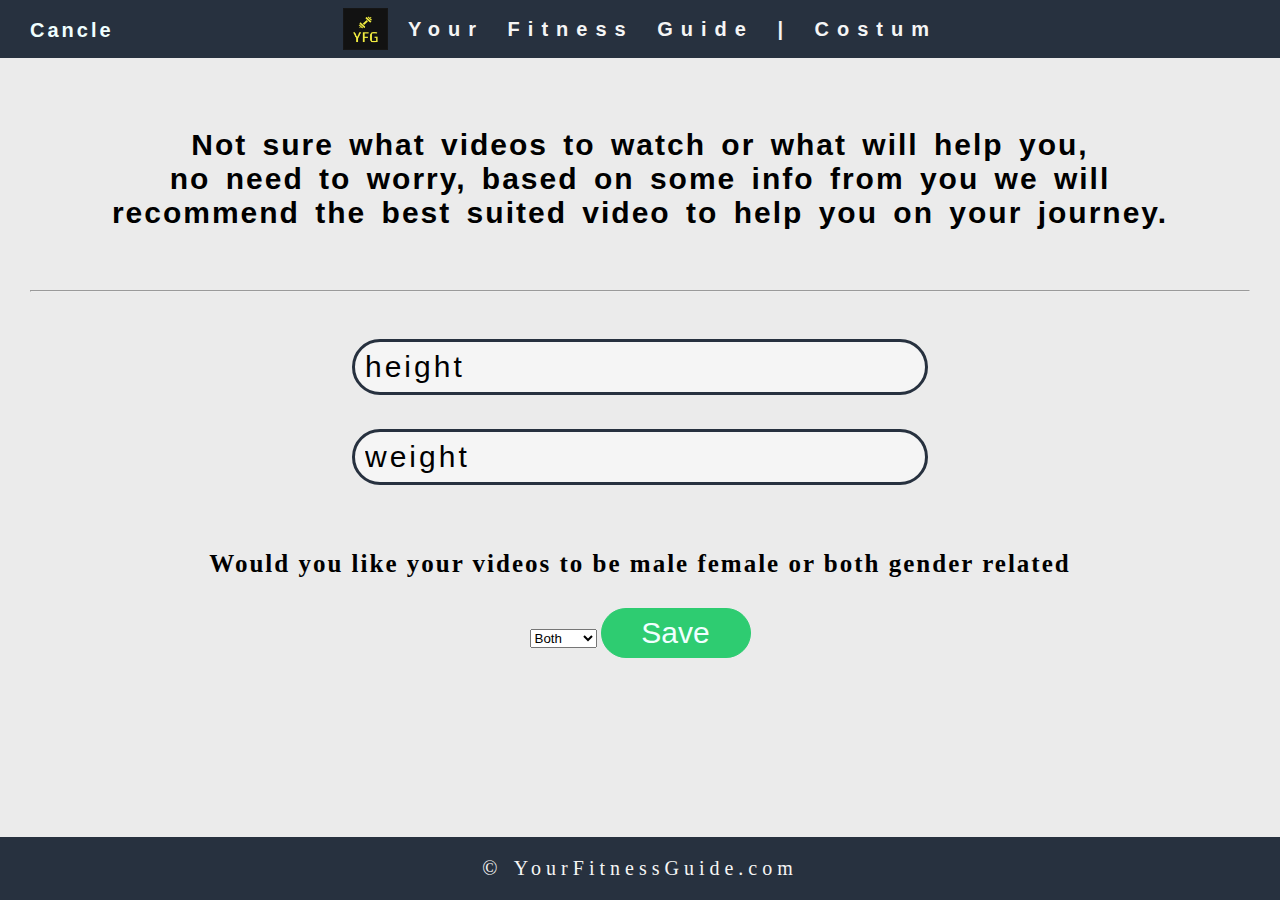
<file: costum.html>
<!DOCTYPE html>
<html lang="en">
<head>
    <meta charset="UTF-8">
    <meta name="viewport" content="width=device-width, initial-scale=1.0">
    <title>Your Fitnes Guide | Costum</title>
    <link rel="icon" type="image/ico" href="photos/Capture.PNG">
    <link rel="stylesheet" href="costum.css">
</head>
<body>
    
    <header class="topNav">
            <a href="HomeYFG.php">Cancle</a>
            <div class="title">
                <img src="photos/Capture.PNG" alt="YourFitnesGuide" class="image">
                  <h1> Your Fitness Guide | Costum</h1>
           </div>
    </header>

    <main>
        <div>
            <p>
                Not sure what videos to watch or what will help you,<br> 
                no need to worry, based on some info from you we will <br>
                recommend the best suited video to help you on your journey.
            </p>
        </div>
        <hr>
        <div class="inputs">
            <form action ="addCustom.php" method="POST">
                <input type="number" name="height" id="heights" placeholder="height">
                    <br>
                <input type="number" name="weight" id="weight" placeholder="weight">
                    <br>
               <!-- <div class = "flex-radio">
                    <div>
                        <label for="male">Male</label>
                            <input type="radio" id="male" name="gender" value="male">
                    </div>
                    <br> 
                    <div>
                        <label for="female">Female</label>
                            <input type="radio" id="female" name="gender" value="female">
                    </div>
                    <br>
                    <div>
                        <label for="other">Both</label>
                            <input type="radio" id="other" name="gender" value="other">
                    </div>-->
                </div>
                    <br>

                        <label for="information">Would you like your videos to be male female or both gender related</label>
                        <select name="gender">
                            <option value="B">Both</option>
                            <option value="M">Male</option>
                            <option value="F">Female</option>
                        </select>

                <button>Save</button>

            </form>
        </div>
    </main>

    <footer>
        <div class="footer">
            <div class="copy">
                <p> &copy; YourFitnessGuide.com </p>
             </div>
        </div>
      </footer>

</body>

</html>
</file>
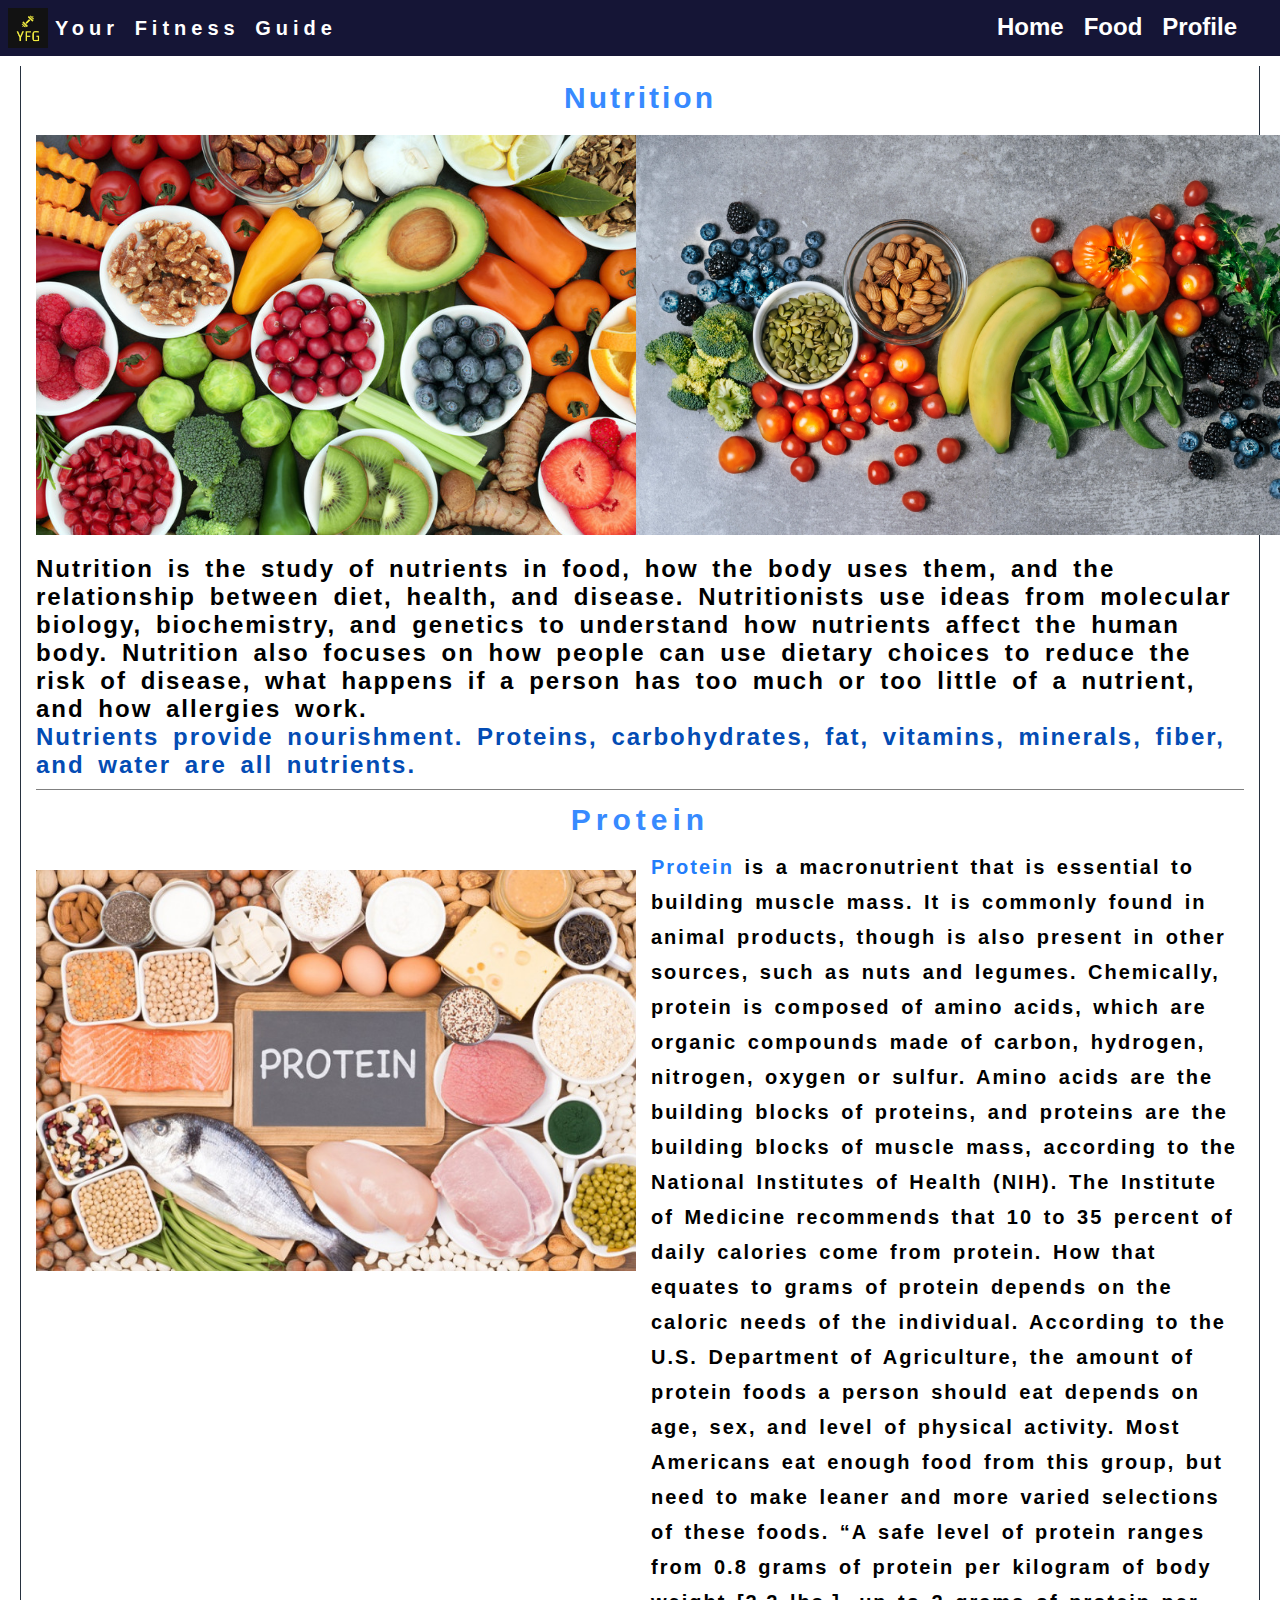
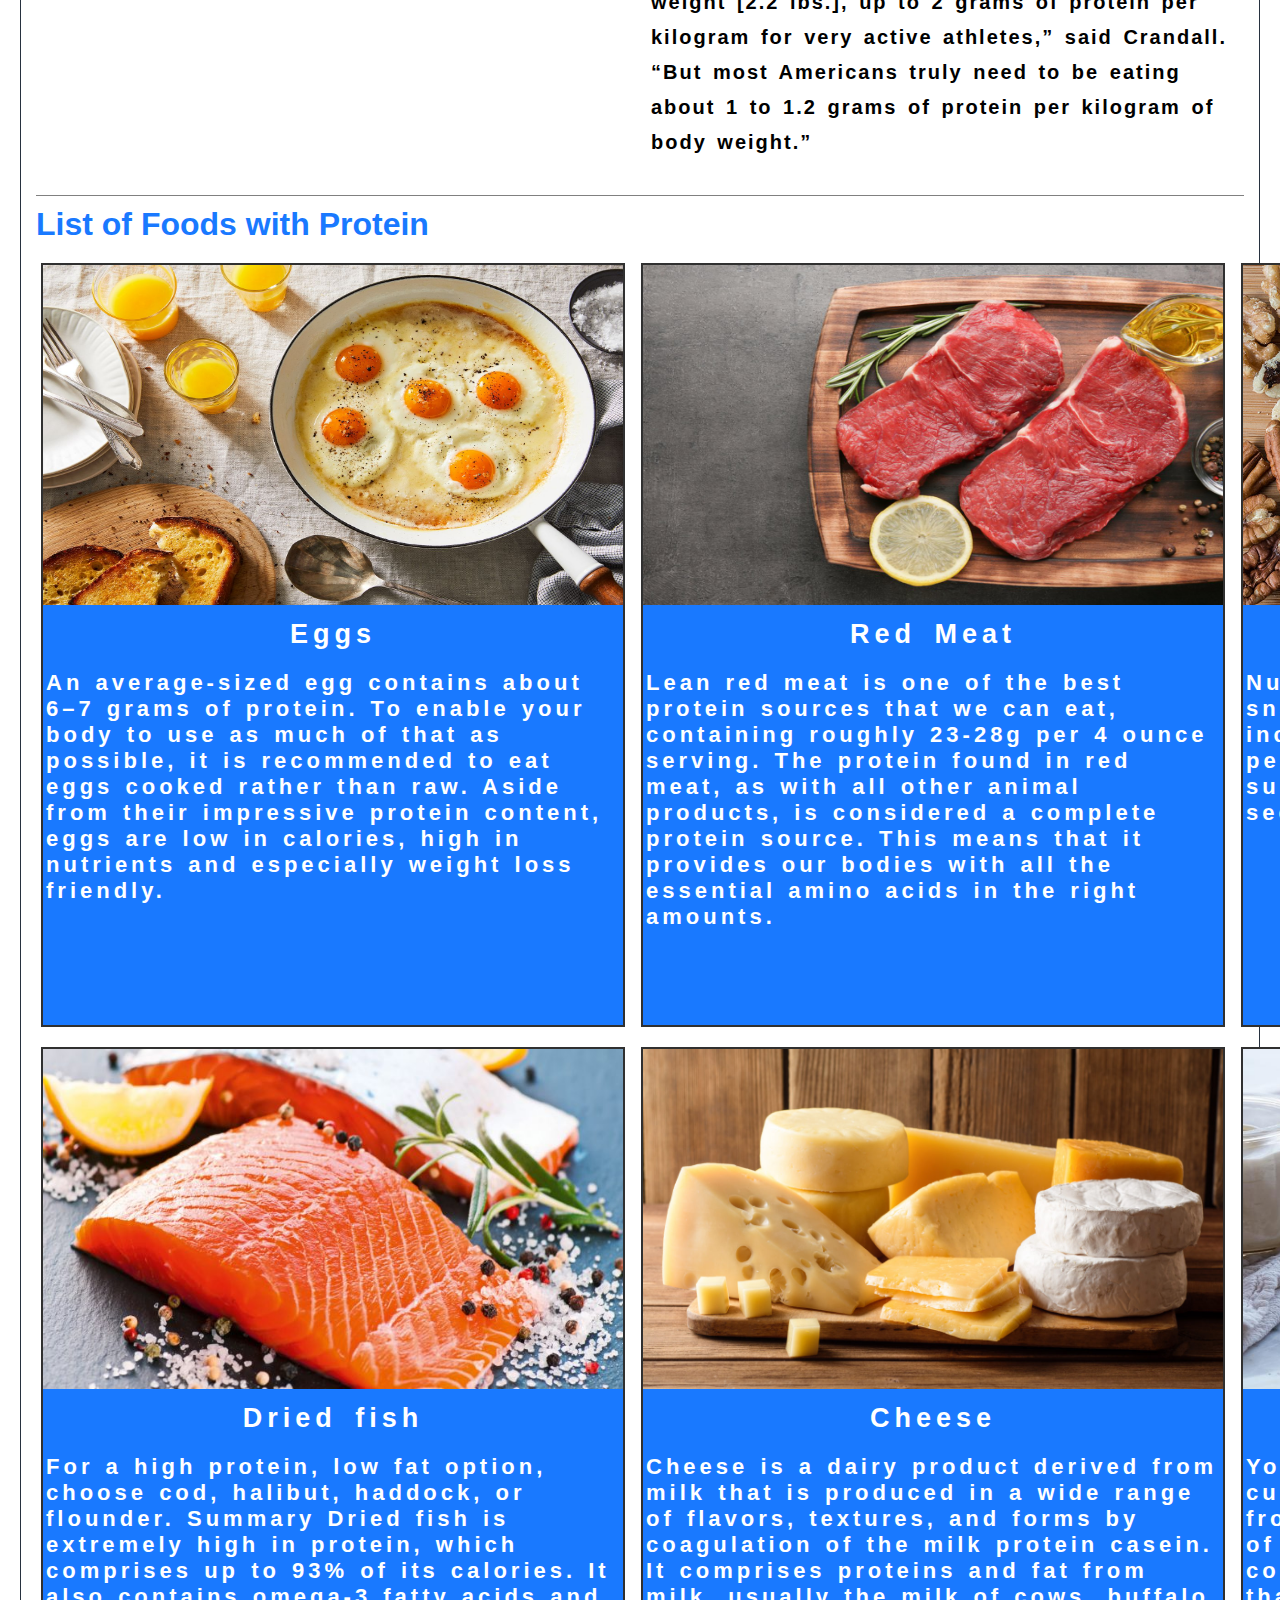
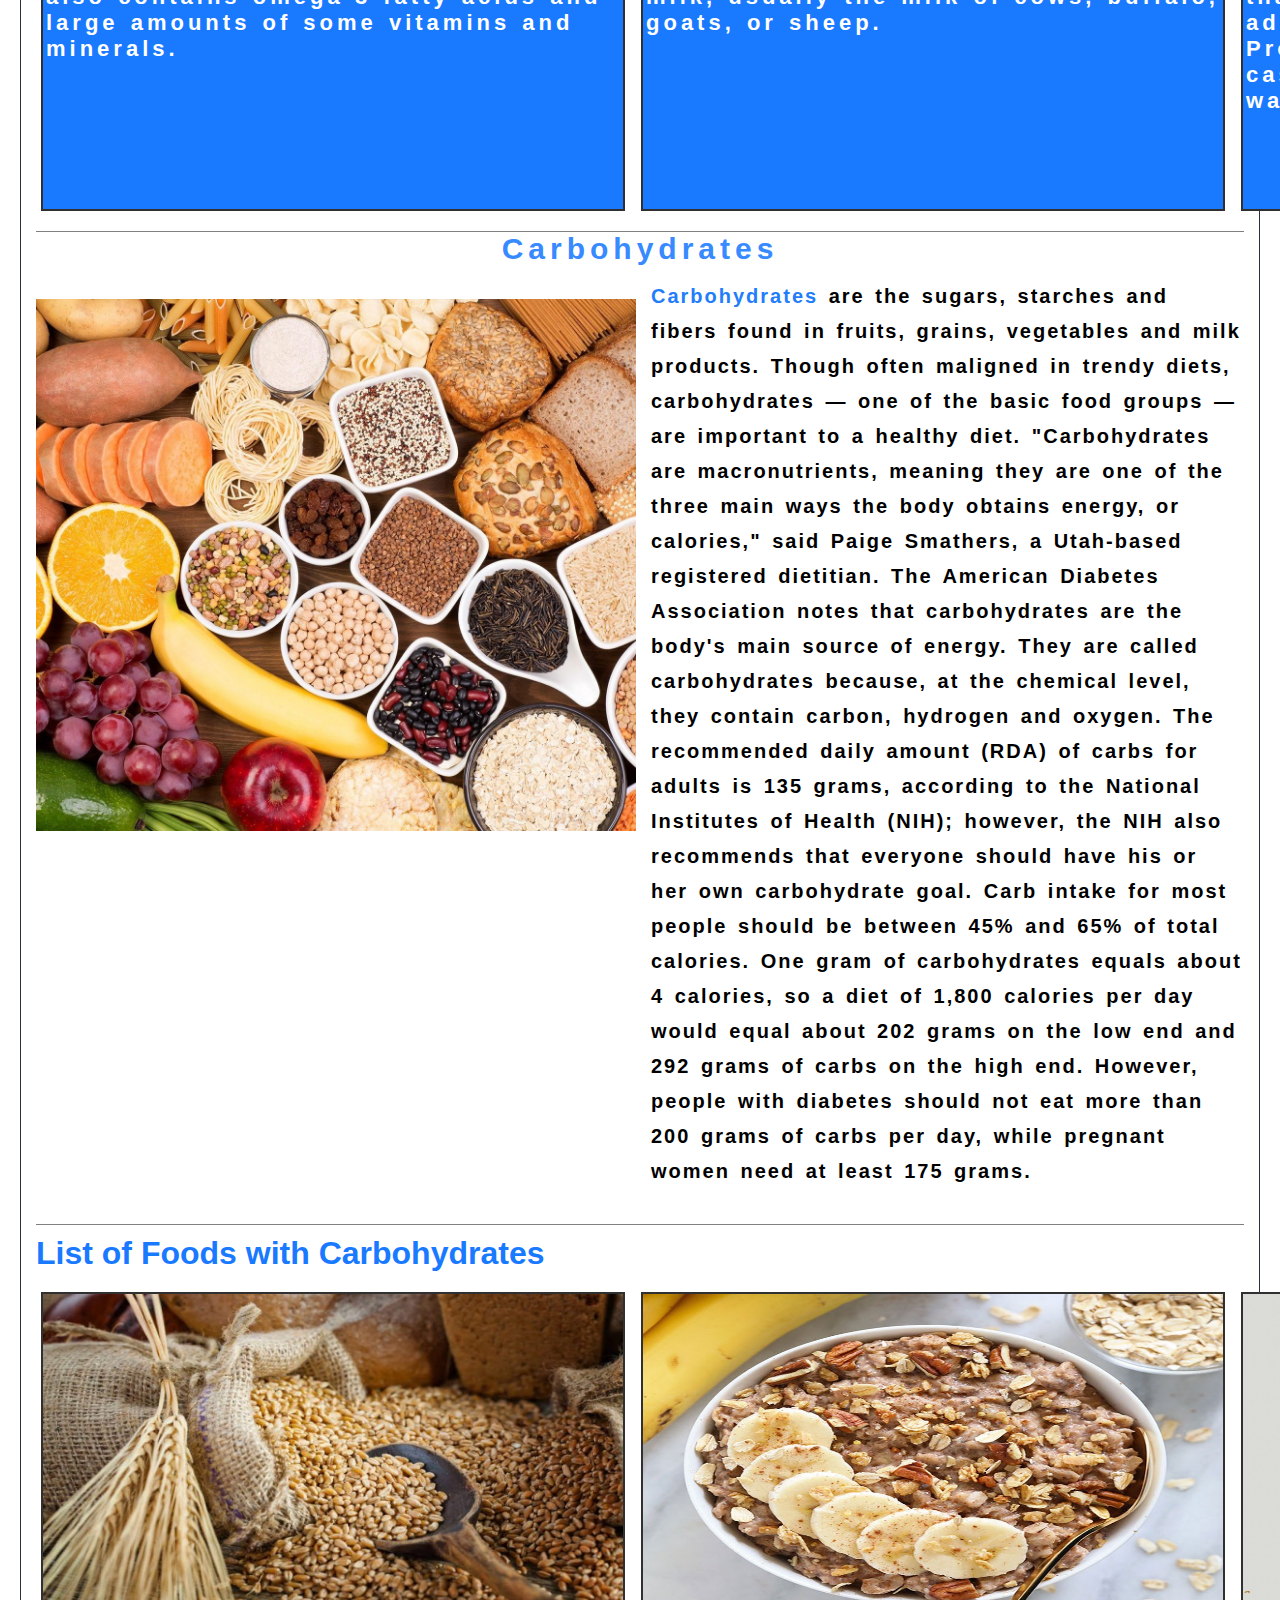
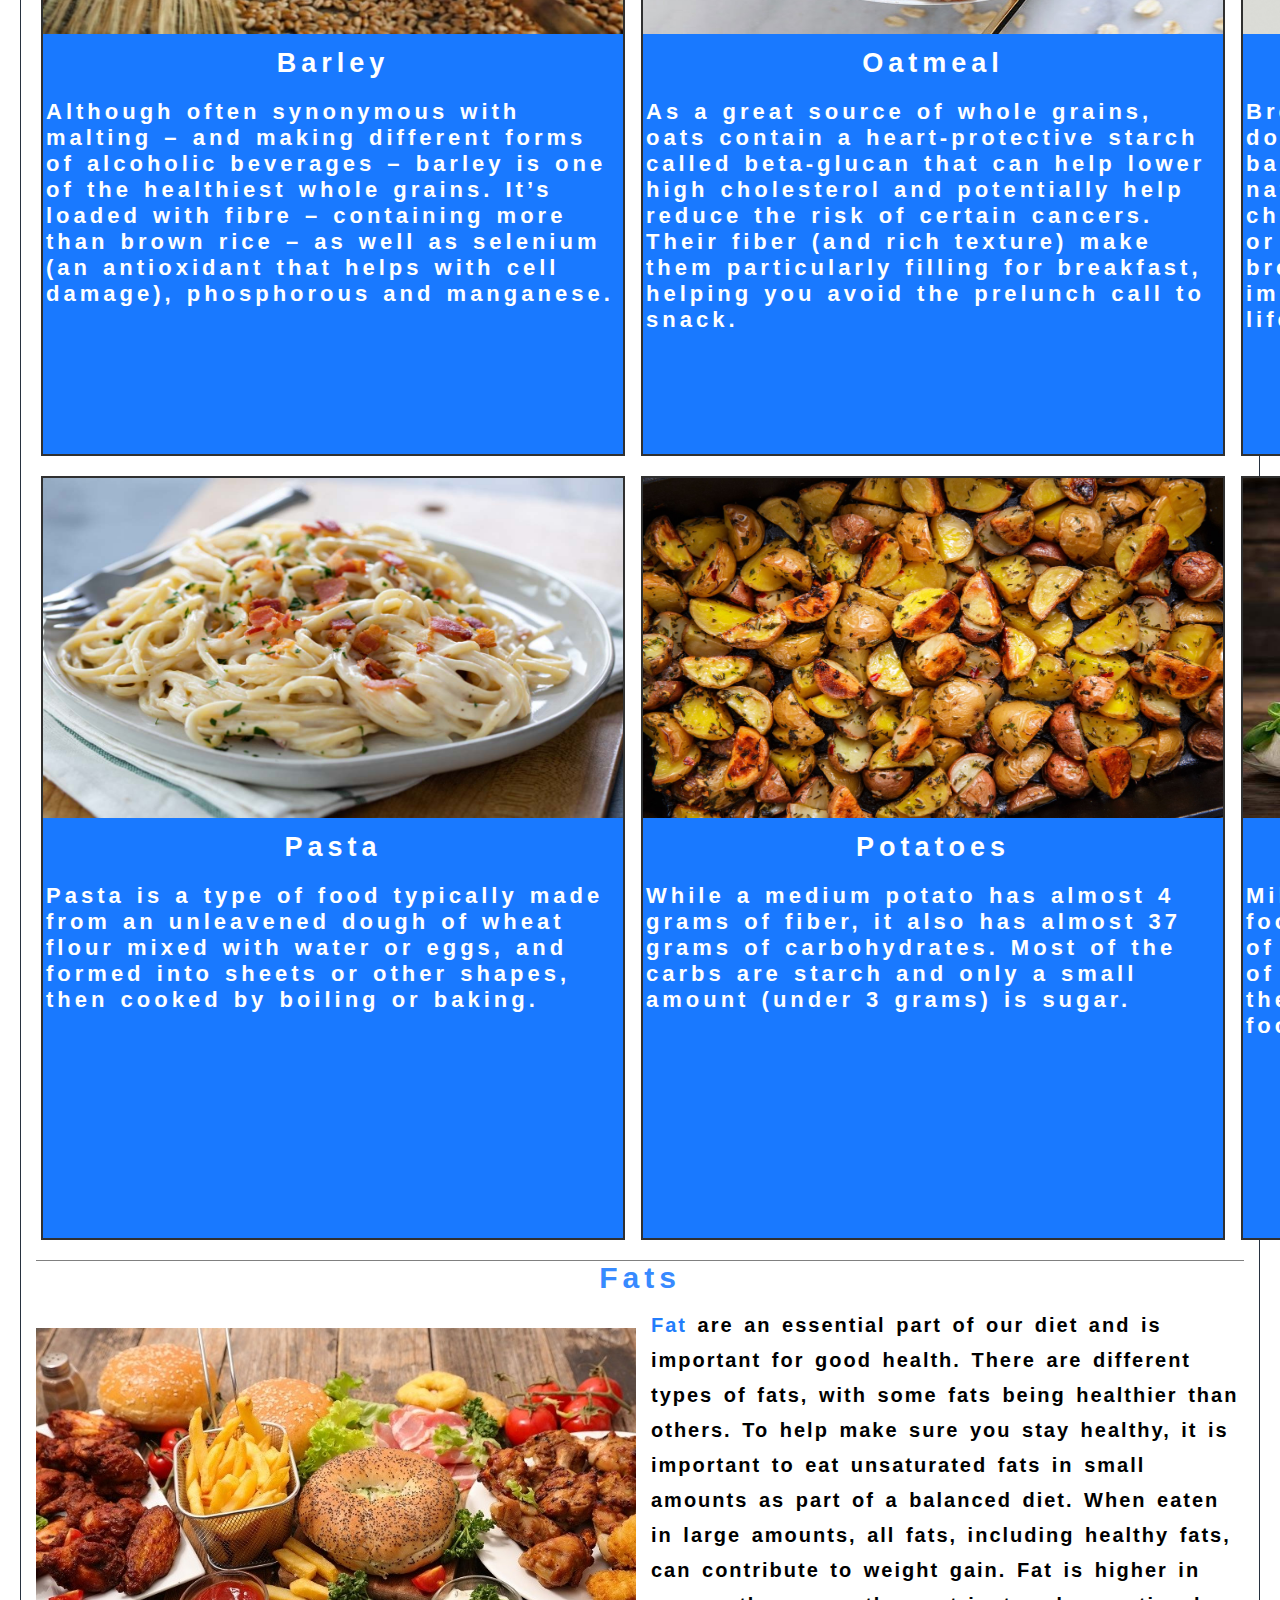
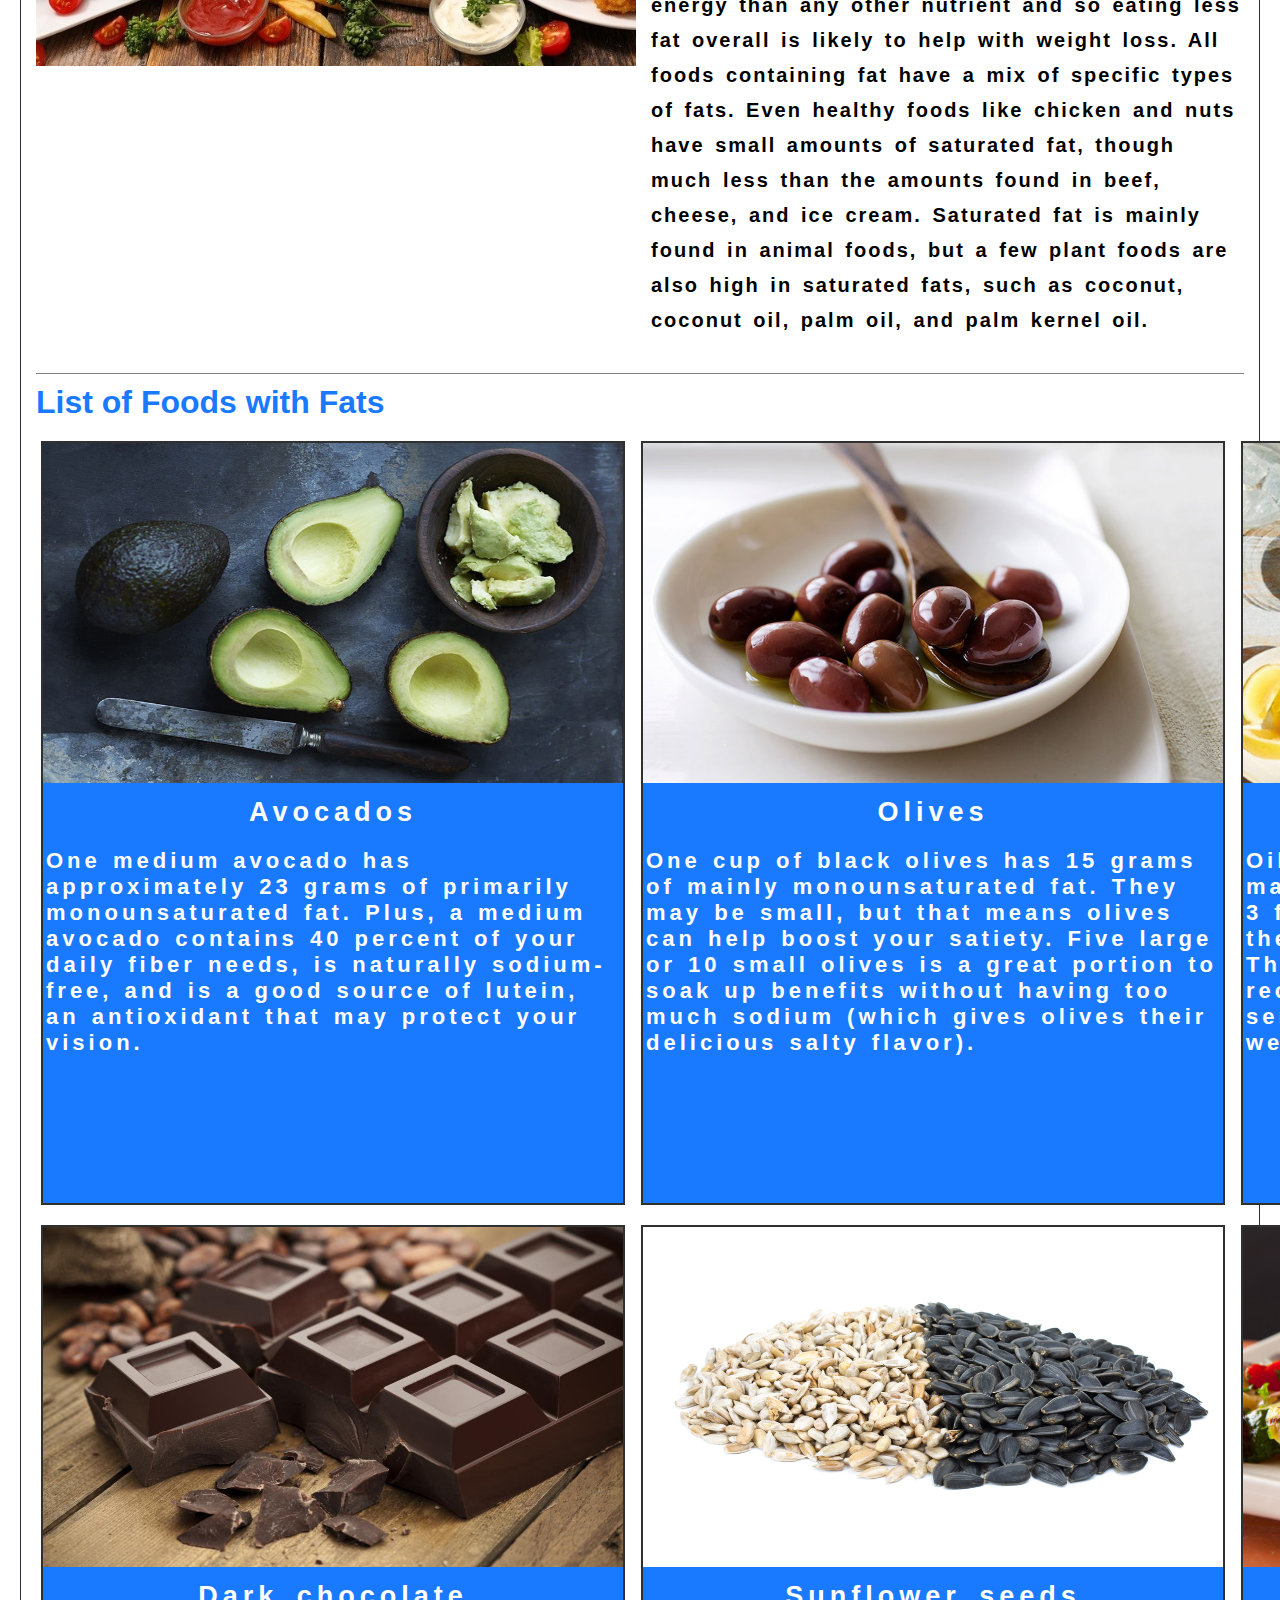
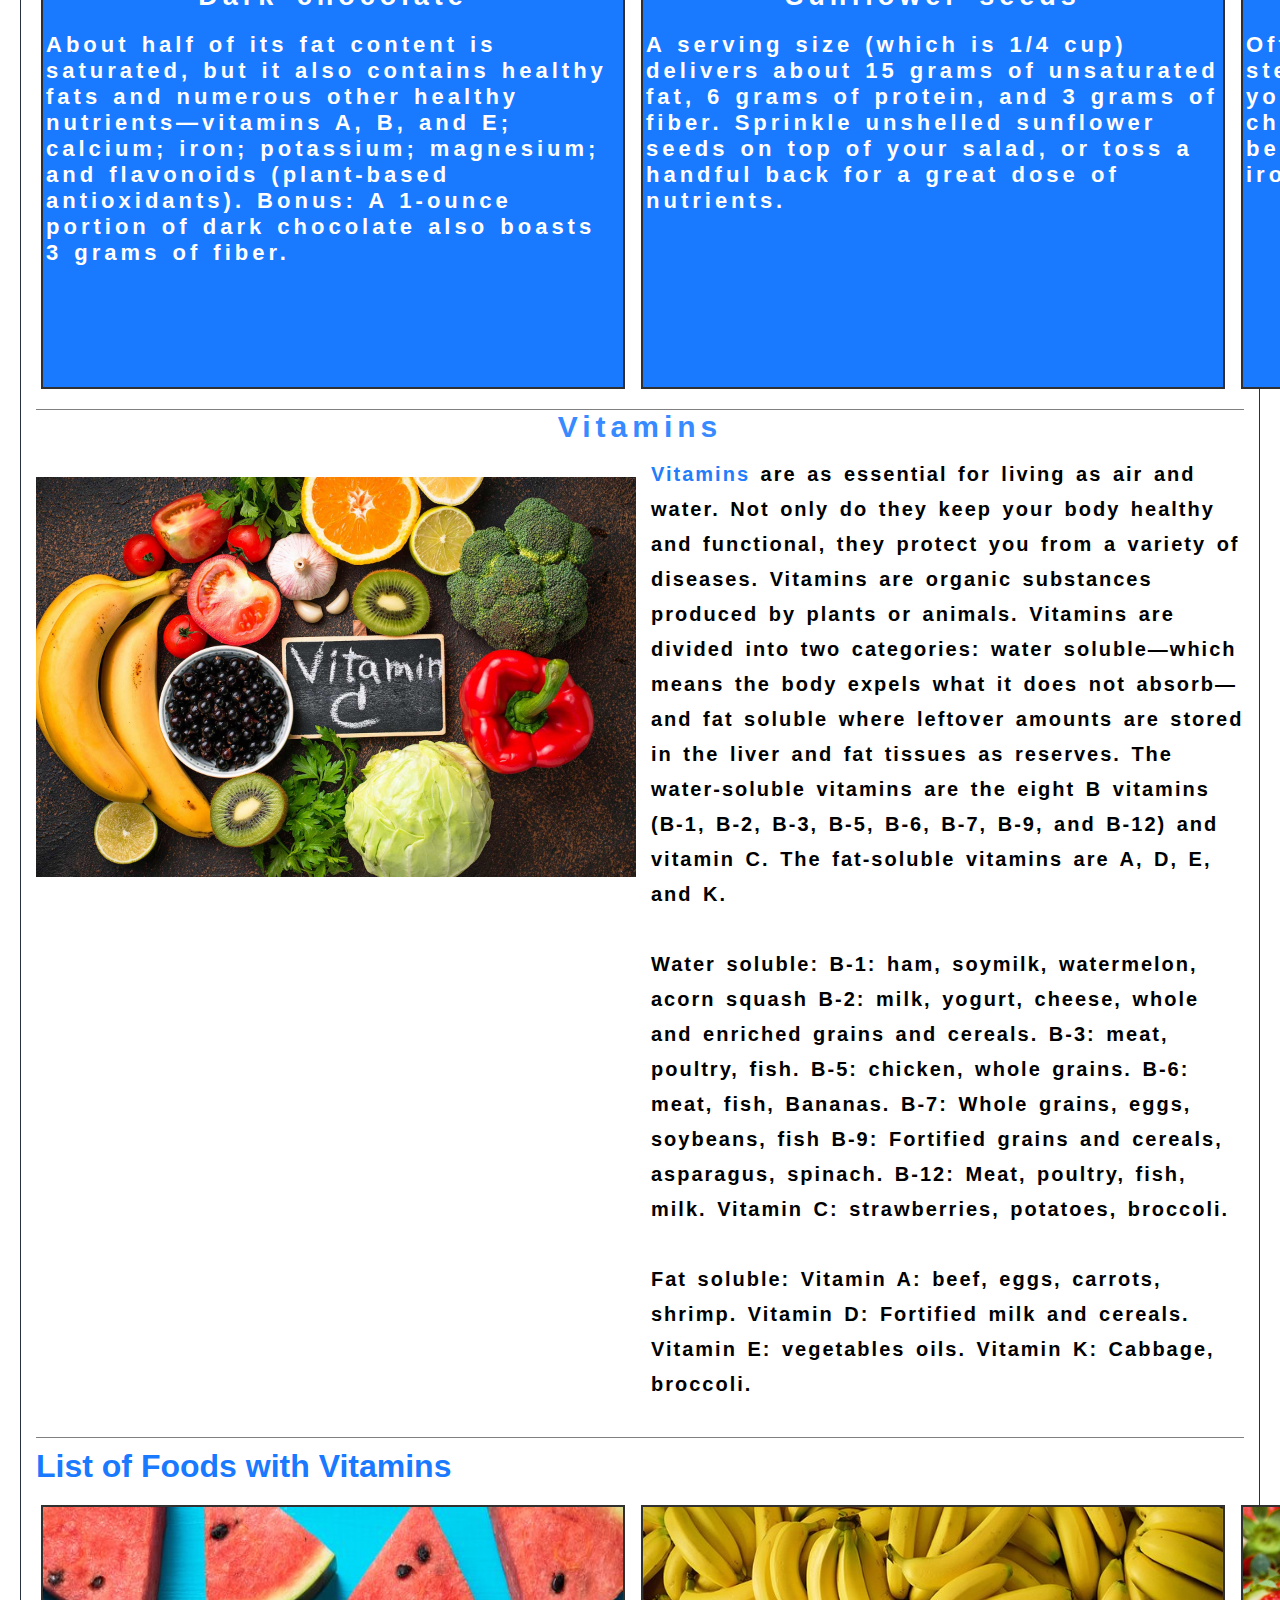
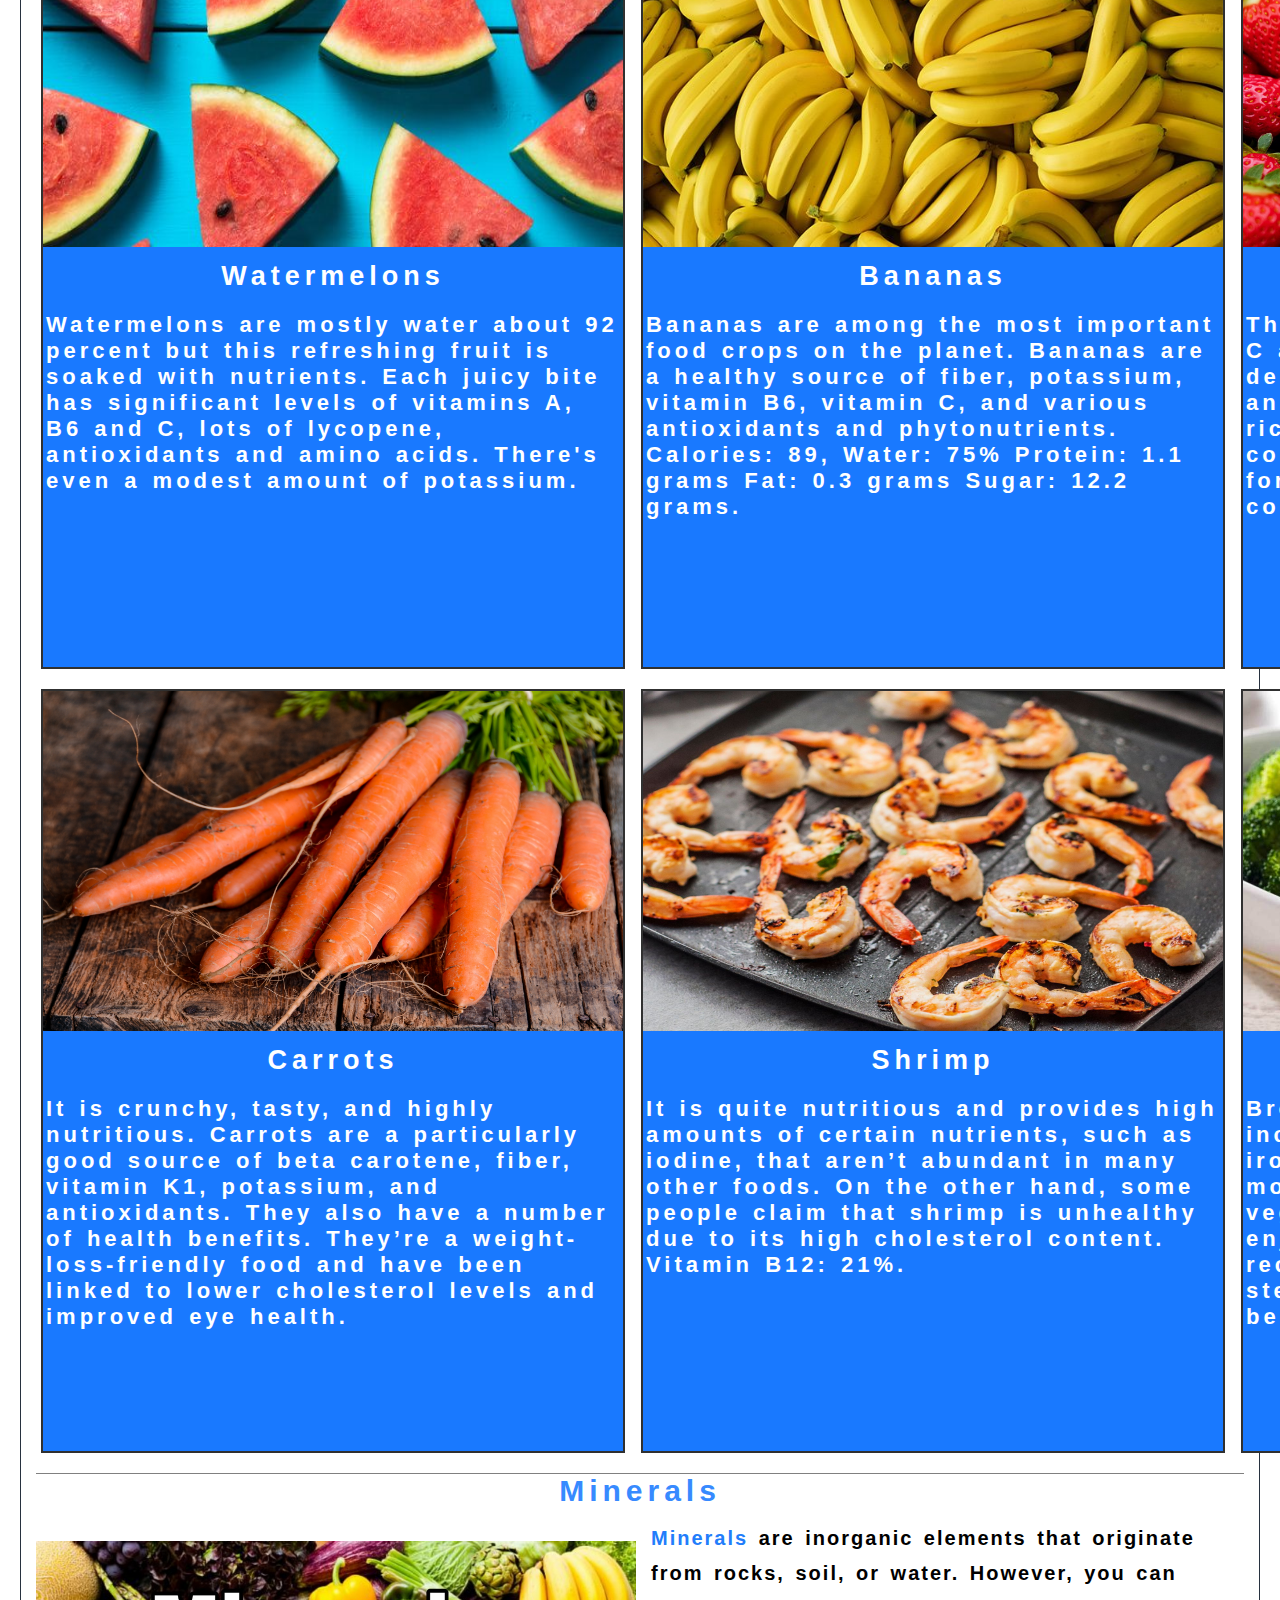
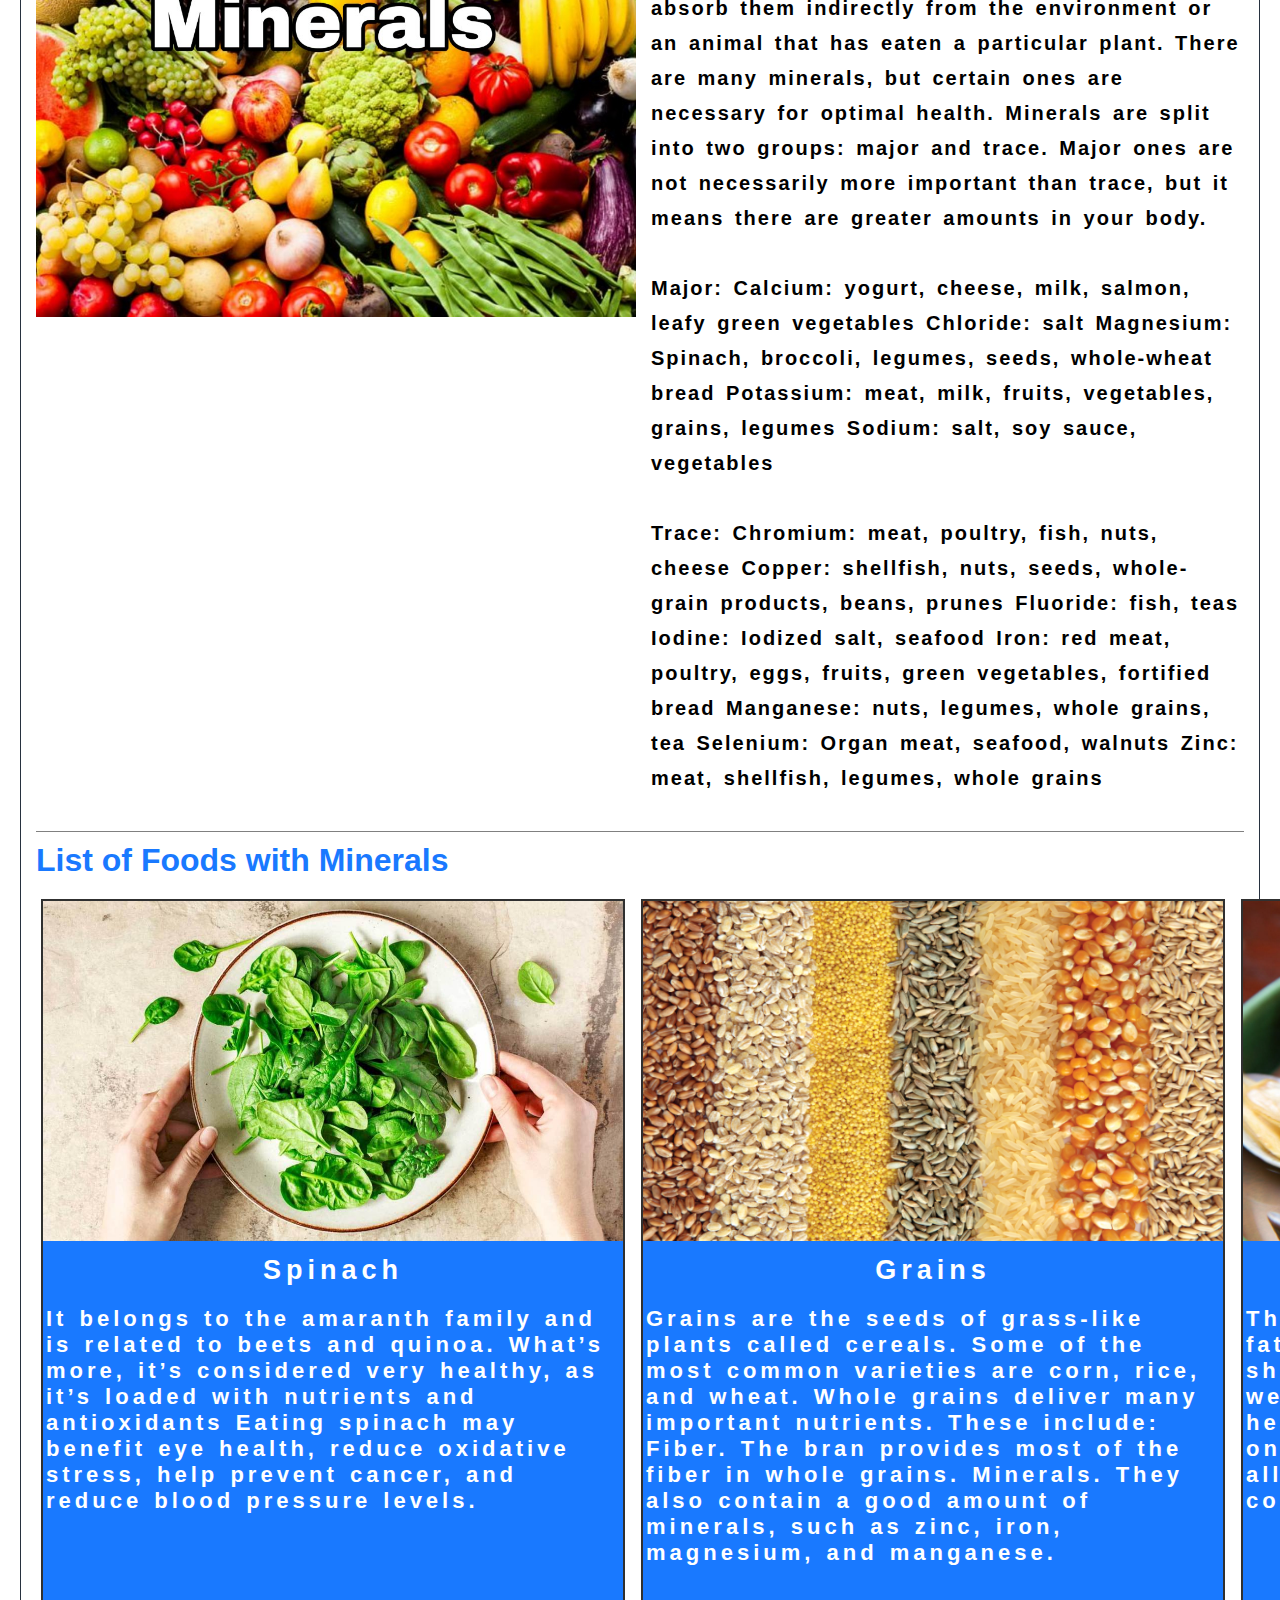
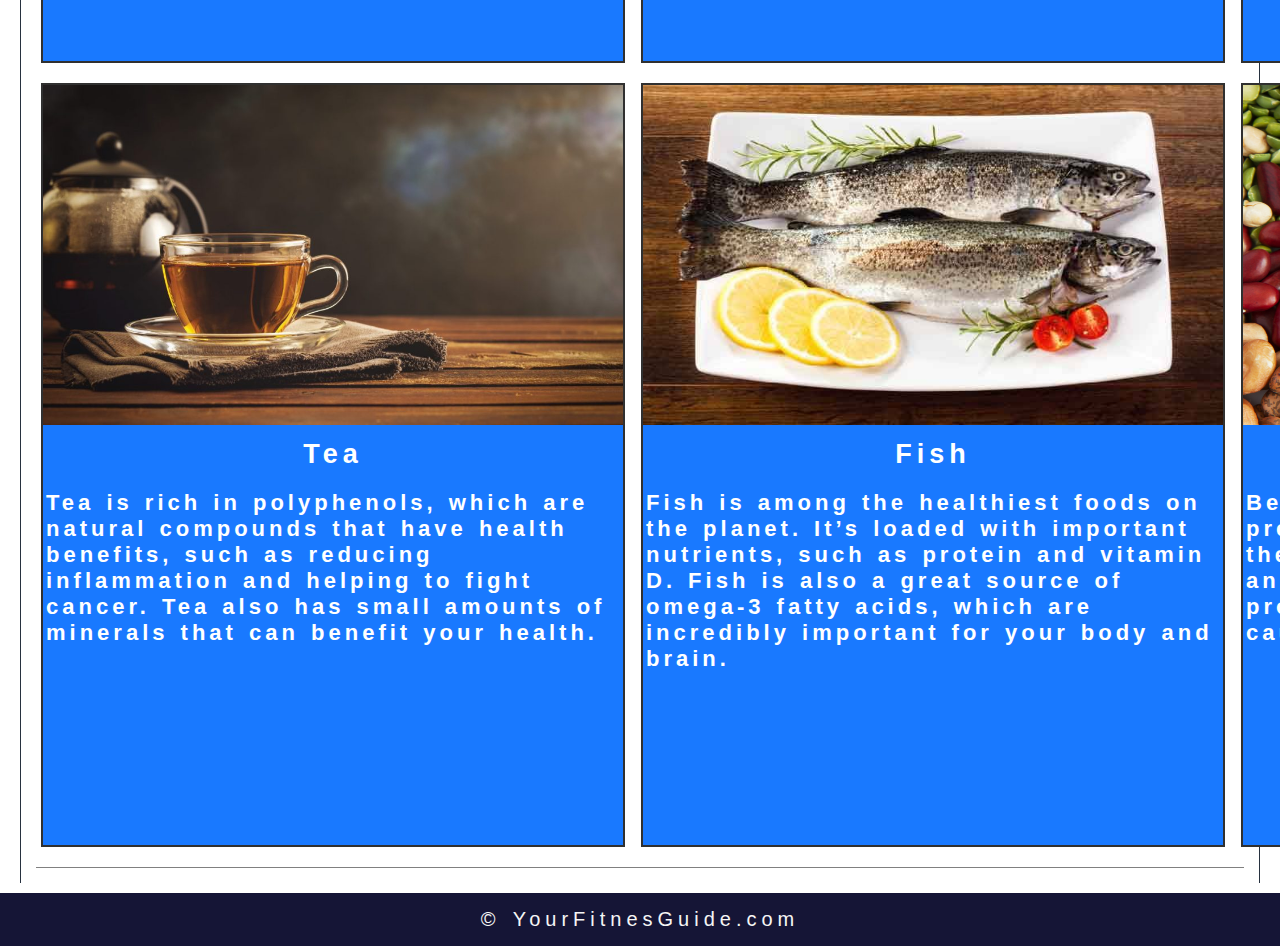
<file: FoodYFG.html>
<!DOCTYPE html>
<html lang="en">
<head>
    <meta charset="UTF-8">
    <meta name="viewport" content="width=device-width, initial-scale=1.0">
    <title>Your Fitness Guide | Food</title>
    <link rel="icon" type="image/ico" href="photos/Capture.PNG" >
    <link rel="stylesheet" href="FoodYFG.css">
</head>
<body>
    
    <div class="TopNav" id="food">
        <header>
             <img src="photos/Capture.PNG" alt="Your-Fitness-Guide-Logo">
                  <h1>Your Fitness Guide</h1>
        </header>
       
            <nav>
                <a href="HomeYFG.php">Home</a>
                <div class="subnav" id="subnav" onclick="myfun()">
                  <a href="#food">Food</a>
                     <div class="subnav2" id="subnav2"> 
                        <a href="#proteins" class="sb">Proteins</a>
                        <a href="#carbohydrates" class="sb"> Carbohydrates</a>
                        <a href="#Fats" class="sb">Fat</a>
                        <a href="#Vitamins" class="sb">Vitamins</a>
                        <a href="#Minerals" class="sb">Minerals</a>
                     </div>
                </div>  
                
                <a href="Profile.php">Profile</a>
            </nav>
    </div>



   <main>
        <div class="main-title">
          <h1>Nutrition</h1> 
          <div class="main-title-image">
              <img src="photos/Food/Nutrition.JPG" alt="Nutrition">
              <img src="photos/Food/Nutrition2.jpg" alt="Nutrition2">
          </div>
          <div class="main-title-capital">
             
              <p>
                 Nutrition is the study of nutrients in food, how the body uses them, and the relationship between diet, health, and disease.
                 Nutritionists use ideas from molecular biology, biochemistry, and genetics to understand how nutrients affect the human body.
                 Nutrition also focuses on how people can use dietary choices to reduce the risk of disease, what happens if a person has too much or too little of a nutrient, and how allergies work.<br>
                 <strong>Nutrients provide nourishment. Proteins, carbohydrates, fat, vitamins, minerals, fiber, and water are all nutrients.</strong>  
              </p> 
          </div>                
        </div>  



      <div class="Heading" id="proteins">
               <h1>Protein</h1> 
        <div class="title"> 
          
            <div class="title-image">
              <img src="photos/Food/Protein.jpg" alt="Protein Food">
            </div>
             
            <div class="title-capital" >
              
                  <p>
                    <b>Protein</b> is a macronutrient that is essential to building muscle mass. 
                    It is commonly found in animal products, though is also present in other sources, such as nuts and legumes.
                    Chemically, protein is composed of amino acids, which are organic compounds made of carbon, hydrogen, nitrogen, oxygen or sulfur.
                    Amino acids are the building blocks of proteins, and proteins are the building blocks of muscle mass, according to the National Institutes of Health (NIH).
                    The Institute of Medicine recommends that 10 to 35 percent of daily calories come from protein. How that equates to grams of protein depends on the caloric needs of the individual. According to the U.S. Department of Agriculture, the amount of protein foods a person should eat depends on age, sex, and level of physical activity.
                    Most Americans eat enough food from this group, but need to make leaner and more varied selections of these foods. 
                    “A safe level of protein ranges from 0.8 grams of protein per kilogram of body weight [2.2 lbs.], up to 2 grams of protein per kilogram for very active athletes,” said Crandall.
                    “But most Americans truly need to be eating about 1 to 1.2 grams of protein per kilogram of body weight.”         
                  </p> 
            </div>
        </div>
      </div>

        <div class="list-foods">
          <h1>List of Foods with Protein</h1>
            <div class="pictures">

              <div class="info">
                  <img src="photos/Food/Eggs.jpg" alt="Eggs">
                    <h2>Eggs</h2>
                      <p>
                          An average-sized egg contains about 6–7 grams of protein. To enable your body to use as much of that as possible, it is recommended to eat eggs cooked rather than raw.
                          Aside from their impressive protein content, eggs are low in calories, high in nutrients and especially weight loss friendly.
                      </p>
              </div>

              <div class="info">
                  <img src="photos/Food/redMeat.jpg" alt="redMeat">
                    <h2>Red Meat</h2>
                      <p>
                          Lean red meat is one of the best protein sources that we can eat, containing roughly 23-28g per 4 ounce serving.
                          The protein found in red meat, as with all other animal products, is considered a complete protein source. 
                          This means that it provides our bodies with all the essential amino acids in the right amounts.
                      </p>
              </div>

              <div class="info">
                  <img src="photos/Food/NUts_and_Seeds.jpg" alt="Nuts_and_Seeds">
                    <h2>Nuts and Seeds</h2>
                      <p>
                          Nuts and seeds are a heart-healthy snack. 
                          High protein nuts and seeds include hemp seeds, pumpkin seeds, peanuts, almonds, pistachios, sunflower seeds, flax seeds, sesame seeds, chia seeds, cashews, and more.
                      </p>
              </div>

                <div class="info">
                    <img src="photos/Food/Fish.jpg" alt="Fish">
                      <h2>Dried fish</h2>
                        <p>
                            For a high protein, low fat option, choose cod, halibut, haddock, or flounder.
                            Summary Dried fish is extremely high in protein, which comprises up to 93% of its calories. 
                            It also contains omega-3 fatty acids and large amounts of some vitamins and minerals.
                        </p>
                </div>

                <div class="info">
                    <img src="photos/Food/Cheese.jpg" alt="Cheese">
                      <h2>Cheese</h2>
                        <p>
                            Cheese is a dairy product derived from milk that is produced in a wide range of flavors, textures, and forms by coagulation of the milk protein casein.
                            It comprises proteins and fat from milk, usually the milk of cows, buffalo, goats, or sheep.
                        </p>
                </div>

                <div class="info">
                    <img src="photos/Food/Yogurt.jpeg" alt="Yogurt">
                      <h2>Yogurt</h2>
                        <p>
                            Yogurt is a rich source of protein.
                            One cup (245 grams) of plain yogurt made from whole milk packs about 8.5 grams of protein.
                            The protein content of commercial yogurt is sometimes higher than in milk because dry milk may be added to yogurt during processing.
                            Protein in yogurt is either whey or casein, depending on its solubility in water.
                        </p>
                  </div>


            </div>
        </div>

        <div class="Heading" id="carbohydrates">
             <h1>Carbohydrates</h1> 
                <div class="title"> 

                  <div class="title-image">
                      <img src="photos/Food/Carbohydrates.jpg" alt="Carbohydrates Food">
                  </div>
                          
                  <div class="title-capital">
                      <p>
                        <b>Carbohydrates</b>  are the sugars, starches and fibers found in fruits, grains, vegetables and milk products. Though often maligned in trendy diets, carbohydrates — one of the basic food groups — are important to a healthy diet.
                        "Carbohydrates are macronutrients, meaning they are one of the three main ways the body obtains energy, or calories," said Paige Smathers, a Utah-based registered dietitian.
                        The American Diabetes Association notes that carbohydrates are the body's main source of energy. 
                        They are called carbohydrates because, at the chemical level, they contain carbon, hydrogen and oxygen. 
                        The recommended daily amount (RDA) of carbs for adults is 135 grams, according to the National Institutes of Health (NIH); however, the NIH also recommends that everyone should have his or her own carbohydrate goal. 
                        Carb intake for most people should be between 45% and 65% of total calories. One gram of carbohydrates equals about 4 calories, so a diet of 1,800 calories per day would equal about 202 grams on the low end and 292 grams of carbs on the high end. 
                        However, people with diabetes should not eat more than 200 grams of carbs per day, while pregnant women need at least 175 grams.
                       </p> 
                  </div>
                </div>
        </div>   

        <div class="list-foods">
          <h1>List of Foods with Carbohydrates</h1>
            <div class="pictures">

              <div class="info">
                  <img src="photos/Food/Barley.jpg" alt="Barley">
                    <h2>Barley</h2>
                      <p>
                        Although often synonymous with malting – and making different forms of alcoholic beverages – barley is one of the healthiest whole grains. 
                        It’s loaded with fibre – containing more than brown rice – as well as selenium (an antioxidant that helps with cell damage), phosphorous and manganese.
                      </p>
              </div>

              <div class="info">
                  <img src="photos/Food/oatmeal.jpg" alt="Oatmeal">
                    <h2>Oatmeal</h2>
                      <p>
                        As a great source of whole grains, oats contain a heart-protective starch called beta-glucan that can help lower high cholesterol and potentially help reduce the risk of certain cancers. 
                        Their fiber (and rich texture) make them particularly filling for breakfast, helping you avoid the prelunch call to snack.  
                      </p>
              </div>

              <div class="info">
                  <img src="photos/Food/bread.jpg" alt="Bread">
                    <h2>Bread</h2>
                      <p>
                        Bread is a staple food prepared from a dough of flour and water, usually by baking.
                        Bread may be leavened by naturally occurring microbes, chemicals, industrially produced yeast, or high-pressure aeration. 
                        Commercial bread commonly contains additives to improve flavor, texture, color, shelf life, nutrition, and ease of production.
                      </p>
              </div>

                <div class="info">
                    <img src="photos/Food/Pasta.jpg" alt="Pasta">
                      <h2>Pasta</h2>
                        <p>
                          Pasta is a type of food typically made from an unleavened dough of wheat flour mixed with water or eggs, and formed into sheets or other shapes, then cooked by boiling or baking.
                        </p>
                </div>

                <div class="info">
                    <img src="photos/Food/potatoes.jpg" alt="potatoes">
                      <h2>Potatoes</h2>
                        <p>
                          While a medium potato has almost 4 grams of fiber, it also has almost 37 grams of carbohydrates. 
                          Most of the carbs are starch and only a small amount (under 3 grams) is sugar. 
                        </p>
                </div>

                <div class="info">
                    <img src="photos/Food/milk.jpg" alt="Milk">
                      <h2>Milk</h2>
                        <p>
                          Milk is a nutrient-rich, white liquid food produced by the mammary glands of mammals. 
                          It is the primary source of nutrition for infant mammals before they are able to digest other types of food.
                        </p>
                  </div>


            </div>
        </div>

        <div class="Heading" id="Fats">
          <h1>Fats</h1> 
             <div class="title"> 

               <div class="title-image">
                   <img src="photos/Food/FatsFood.jpg" alt="Fats Food">
               </div>
                       
               <div class="title-capital">
                   <p>
                     <b>Fat</b> are an essential part of our diet and is important for good health. 
                     There are different types of fats, with some fats being healthier than others. 
                     To help make sure you stay healthy, it is important to eat unsaturated fats in small amounts as part of a balanced diet.
                     When eaten in large amounts, all fats, including healthy fats, can contribute to weight gain. 
                     Fat is higher in energy than any other nutrient and so eating less fat overall is likely to help with weight loss.
                     All foods containing fat have a mix of specific types of fats. 
                     Even healthy foods like chicken and nuts have small amounts of saturated fat, though much less than the amounts found in beef, cheese, and ice cream. 
                     Saturated fat is mainly found in animal foods, but a few plant foods are also high in saturated fats, such as coconut, coconut oil, palm oil, and palm kernel oil.
                    </p> 
               </div>
             </div>
        </div>
      
        <div class="list-foods">
          <h1>List of Foods with Fats</h1>
            <div class="pictures">

              <div class="info">
                  <img src="photos/Food/Avocados.jpg" alt="Avocados">
                    <h2>Avocados</h2>
                      <p>
                        One medium avocado has approximately 23 grams of primarily monounsaturated fat. 
                        Plus, a medium avocado contains 40 percent of your daily fiber needs, is naturally sodium-free, and is a good source of lutein, an antioxidant that may protect your vision.
                      </p>
              </div>

              <div class="info">
                  <img src="photos/Food/black-olives.jpg" alt="Olives">
                    <h2>Olives</h2>
                      <p>
                        One cup of black olives has 15 grams of mainly monounsaturated fat. They may be small, but that means olives can help boost your satiety.
                        Five large or 10 small olives is a great portion to soak up benefits without having too much sodium (which gives olives their delicious salty flavor).
                      </p>
              </div>

              <div class="info">
                  <img src="photos/Food/salmon.jpg" alt="Salmon">
                    <h2>Salmon</h2>
                      <p>
                        Oily fish like salmon (and sardines, mackerel, and trout) are full of omega-3 fatty acids. Eating this fish is one of the best ways to get this essential fat.
                        The American Heart Association recommends eating at least two servings of fish (especially fatty fish) weekly to get the best benefits. 
                      </p>
              </div>

                <div class="info">
                    <img src="photos/Food/dark-chocolate.jpg" alt="Dark chocolate">
                      <h2>Dark chocolate</h2>
                        <p>
                          About half of its fat content is saturated, but it also contains healthy fats and numerous other healthy nutrients—vitamins A, B, and E; 
                          calcium; iron; potassium; magnesium; and flavonoids (plant-based antioxidants). 
                          Bonus: A 1-ounce portion of dark chocolate also boasts 3 grams of fiber.
                        </p>
                </div>

                <div class="info">
                    <img src="photos/Food/Sunflower_Seeds.jpg" alt="Sunflower seeds">
                      <h2>Sunflower seeds</h2>
                        <p>
                          A serving size (which is 1/4 cup) delivers about 15 grams of unsaturated fat, 6 grams of protein, and 3 grams of fiber.
                          Sprinkle unshelled sunflower seeds on top of your salad, or toss a handful back for a great dose of nutrients.
                        </p>
                </div>

                <div class="info">
                    <img src="photos/Food/lean-beaf.jpg" alt="Lean Beef">
                      <h2>Lean Beef</h2>
                        <p>
                          Often thought of as a high-fat food, steak is actually not as high in fat as you may think, particularly if you choose leaner cuts. 
                          What's more, lean beef is an excellent source of protein, iron, and zinc—all important nutrients.
                        </p>
                  </div>


            </div>
        </div>
        
        <div class="Heading" id="Vitamins">
          <h1>Vitamins</h1> 
             <div class="title"> 

               <div class="title-image">
                   <img src="photos/Food/Vitamins.jpg" alt="Vitamins Food">
               </div>
                       
               <div class="title-capital">
                   <p>
                     <b>Vitamins</b> are as essential for living as air and water. Not only do they keep your body healthy and functional, 
                     they protect you from a variety of diseases.
                     Vitamins are organic substances produced by plants or animals. 
                     Vitamins are divided into two categories: water soluble—which means the body expels what it does not absorb—and fat soluble where leftover amounts are stored in the liver and fat tissues as reserves. 
                     The water-soluble vitamins are the eight B vitamins (B-1, B-2, B-3, B-5, B-6, B-7, B-9, and B-12) and vitamin C. 
                     The fat-soluble vitamins are A, D, E, and K.
                     <br>
                     <br>
                     Water soluble:
                      B-1: ham, soymilk, watermelon, acorn squash
                      B-2: milk, yogurt, cheese, whole and enriched grains and cereals.
                      B-3: meat, poultry, fish.
                      B-5: chicken, whole grains.
                      B-6: meat, fish, Bananas.
                      B-7: Whole grains, eggs, soybeans, fish
                      B-9: Fortified grains and cereals, asparagus, spinach.
                      B-12: Meat, poultry, fish, milk.
                      Vitamin C: strawberries, potatoes, broccoli.
                      <br>
                      <br>
                      Fat soluble:
                      Vitamin A: beef, eggs, carrots, shrimp.
                      Vitamin D: Fortified milk and cereals.
                      Vitamin E: vegetables oils.
                      Vitamin K: Cabbage, broccoli.

                    </p> 
               </div>
             </div>
        </div>

        <div class="list-foods">
          <h1>List of Foods with Vitamins</h1>
            <div class="pictures">

              <div class="info">
                  <img src="photos/Food/Watermelon.jpg" alt="Watermelons">
                    <h2>Watermelons</h2>
                      <p>
                        Watermelons are mostly water about 92 percent but this refreshing fruit is soaked with nutrients. 
                        Each juicy bite has significant levels of vitamins A, B6 and C, lots of lycopene, antioxidants and amino acids. 
                        There's even a modest amount of potassium.
                      </p>
              </div>

              <div class="info">
                  <img src="photos/Food/Bananas.jpg" alt="Bananas">
                    <h2>Bananas</h2>
                      <p>
                        Bananas are among the most important food crops on the planet.
                        Bananas are a healthy source of fiber, potassium, vitamin B6, vitamin C, and various antioxidants and phytonutrients.
                        Calories: 89, Water: 75% Protein: 1.1 grams Fat: 0.3 grams Sugar: 12.2 grams.
                      </p>
              </div>

              <div class="info">
                  <img src="photos/Food/strawberries.jpg" alt="Strawberries">
                    <h2>Strawberries</h2>
                      <p>
                        They’re an excellent source of vitamin C and manganese and also contain decent amounts of folate (vitamin B9) and potassium.
                        Strawberries are very rich in antioxidants and plant compounds, which may have benefits for heart health and blood sugar control.
                      </p>
              </div>

                <div class="info">
                    <img src="photos/Food/carrots.jpg" alt="carrots">
                      <h2>Carrots</h2>
                        <p>
                          It is crunchy, tasty, and highly nutritious. Carrots are a particularly good source of beta carotene, fiber, vitamin K1, potassium, and antioxidants.
                          They also have a number of health benefits. They’re a weight-loss-friendly food and have been linked to lower cholesterol levels and improved eye health.
                        </p>
                </div>

                <div class="info">
                    <img src="photos/Food/shrimpjpeg.jpeg" alt="shrimp">
                      <h2>Shrimp</h2>
                        <p>
                          It is quite nutritious and provides high amounts of certain nutrients, such as iodine, that aren’t abundant in many other foods.
                          On the other hand, some people claim that shrimp is unhealthy due to its high cholesterol content.
                          Vitamin B12: 21%.
                        </p>
                </div>

                <div class="info">
                    <img src="photos/Food/broccoli.jpg" alt="broccoli">
                      <h2>Broccoli</h2>
                        <p>
                          Broccoli is high in many nutrients, including fiber, vitamin C, vitamin K, iron, and potassium. It also boasts more protein than most other vegetables.
                          This green veggie can be enjoyed both raw and cooked, but recent research shows that gentle steaming provides the most health benefits 
                        </p>
                  </div>


            </div>
        </div>
        
        <div class="Heading" id="Minerals">
          <h1>Minerals</h1> 
            <div class="title"> 

              <div class="title-image">
                  <img src="photos/Food/Minerals.jpg" alt="Minerals Food">
              </div>
                      
              <div class="title-capital">
                  <p>
                    <b>Minerals</b> are inorganic elements that originate from rocks, soil, or water. 
                    However, you can absorb them indirectly from the environment or an animal that has eaten a particular plant.
                    There are many minerals, but certain ones are necessary for optimal health. 
                    Minerals are split into two groups: major and trace. 
                    Major ones are not necessarily more important than trace, but it means there are greater amounts in your body.
                    <br>
                    <br>
                    Major:
                    Calcium: yogurt, cheese, milk, salmon, leafy green vegetables
                    Chloride: salt
                    Magnesium: Spinach, broccoli, legumes, seeds, whole-wheat bread
                    Potassium: meat, milk, fruits, vegetables, grains, legumes
                    Sodium: salt, soy sauce, vegetables
                    <br>
                    <br>
                    Trace:
                    Chromium: meat, poultry, fish, nuts, cheese
                    Copper: shellfish, nuts, seeds, whole-grain products, beans, prunes
                    Fluoride: fish, teas
                    Iodine: Iodized salt, seafood
                    Iron: red meat, poultry, eggs, fruits, green vegetables, fortified bread
                    Manganese: nuts, legumes, whole grains, tea
                    Selenium: Organ meat, seafood, walnuts
                    Zinc: meat, shellfish, legumes, whole grains
                    </p> 
              </div>
            </div>
        </div>

        <div class="list-foods">
          <h1>List of Foods with Minerals </h1>
            <div class="pictures">

              <div class="info">
                  <img src="photos/Food/Spinach.jpg"" alt="Spinach">
                    <h2>Spinach</h2>
                      <p>
                        It belongs to the amaranth family and is related to beets and quinoa. What’s more, it’s considered very healthy, as it’s loaded with nutrients and antioxidants
                        Eating spinach may benefit eye health, reduce oxidative stress, help prevent cancer, and reduce blood pressure levels.
                      </p>
              </div>

              <div class="info">
                  <img src="photos/Food/grains.jpg" alt="grains">
                    <h2>Grains</h2>
                      <p>
                        Grains are the seeds of grass-like plants called cereals. Some of the most common varieties are corn, rice, and wheat.
                        Whole grains deliver many important nutrients. These include:
                        Fiber. The bran provides most of the fiber in whole grains.
                        Minerals. They also contain a good amount of minerals, such as zinc, iron, magnesium, and manganese.
                      </p>
              </div>

              <div class="info">
                  <img src="photos/Food/shellfish.jpg" alt="shellfish">
                    <h2>Shellfish</h2>
                      <p>
                        They’re rich in lean protein, healthy fats, and minerals. Regularly eating shellfish may boost your immunity, aid weight loss, and promote brain and heart health.
                        However, shellfish are one of the most common food allergens, and some types may contain contaminants and heavy metals.
                      </p>
              </div>

                <div class="info">
                    <img src="photos/Food/tea.jpg" alt="tea">
                      <h2>Tea</h2>
                        <p>
                          Tea is rich in polyphenols, which are natural compounds that have health benefits, such as reducing inflammation and helping to fight cancer.
                          Tea also has small amounts of minerals that can benefit your health.
                        </p>
                </div>

                <div class="info">
                    <img src="photos/Food/Fish_Food.jpg" alt="fish">
                      <h2>Fish</h2>
                        <p>
                          Fish is among the healthiest foods on the planet.
                          It’s loaded with important nutrients, such as protein and vitamin D.
                          Fish is also a great source of omega-3 fatty acids, which are incredibly important for your body and brain.
                        </p>
                </div>

                <div class="info">
                    <img src="photos/Food/Beans.jpg" alt="beans">
                      <h2>Beans</h2>
                        <p>
                          Beans are inexpensive, simple to prepare, and healthy.
                          In particular, they’re a great way to load up on fiber and plant-based protein.
                          While beans provide many health benefits, they may cause issues for some people.
                        </p>
                  </div>


            </div>
        </div>

  </main>

  <footer>
      <div class="copy">
          <p> &copy; YourFitnesGuide.com </p>
       </div>
  </footer>
  

    <script>
    var f = document.getElementById("subnav2");
        function myfun(){
         if(f.style.display == "block"){
          f.style.display = "none";
         }
         else
         {
           f.style.display = "block"
         }
     
        }
    </script>

</body>
</html>
</file>
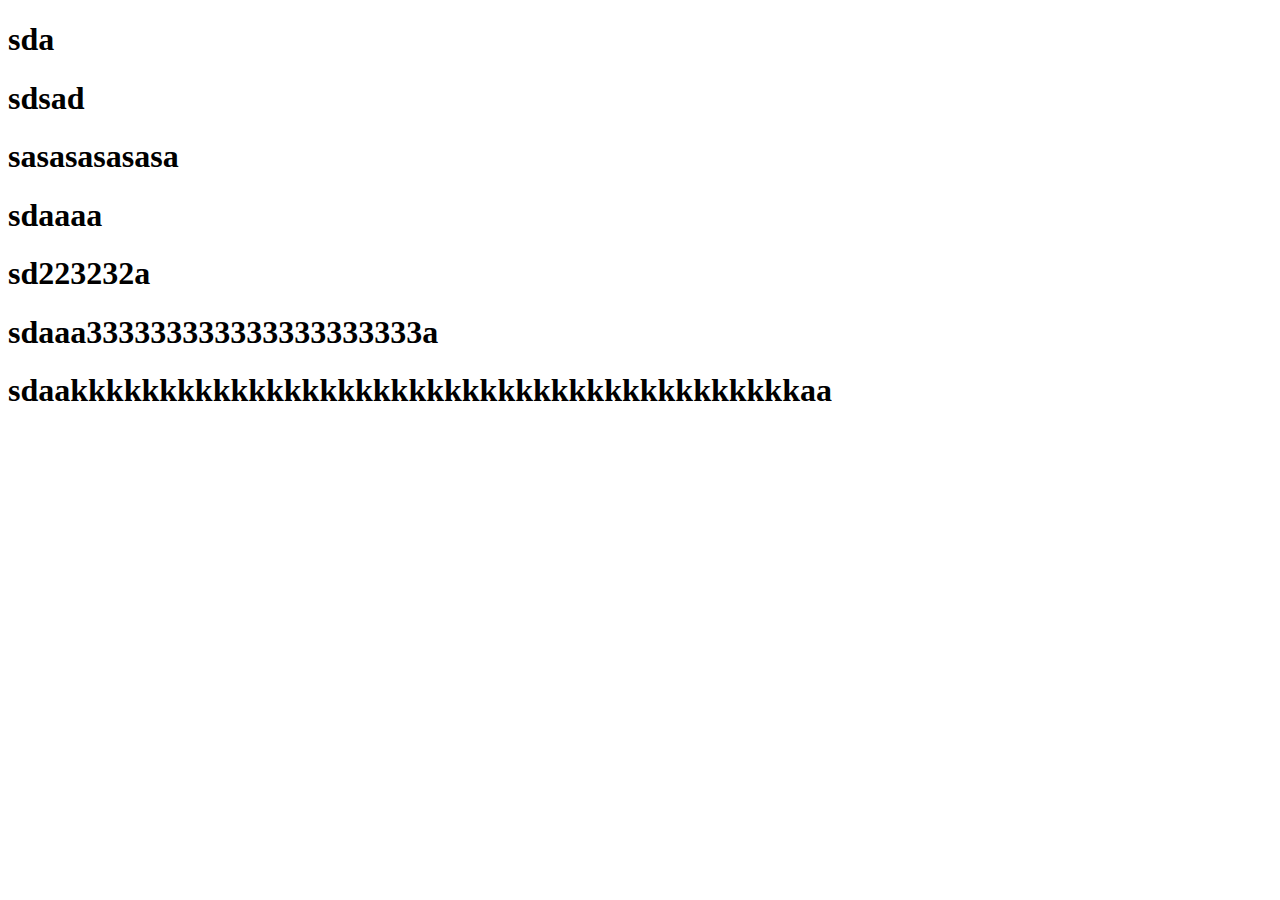
<file: sep.html>
<!DOCTYPE html>
<html lang="en">
<head>
    <meta charset="UTF-8">
    <meta name="viewport" content="width=device-width, initial-scale=1.0">
    <title>Document</title>
</head>
<body>
    <h1>sda</h1>
    <h1>sdsad</h1>
    <h1>sasasasasasa</h1>
    <h1>sdaaaa</h1>
    <h1>sd223232a</h1>
    
    <h1>sdaaa333333333333333333333a</h1>
    <h1>sdaakkkkkkkkkkkkkkkkkkkkkkkkkkkkkkkkkkkkkkkkkaa</h1>
    
</body>
</html>
</file>
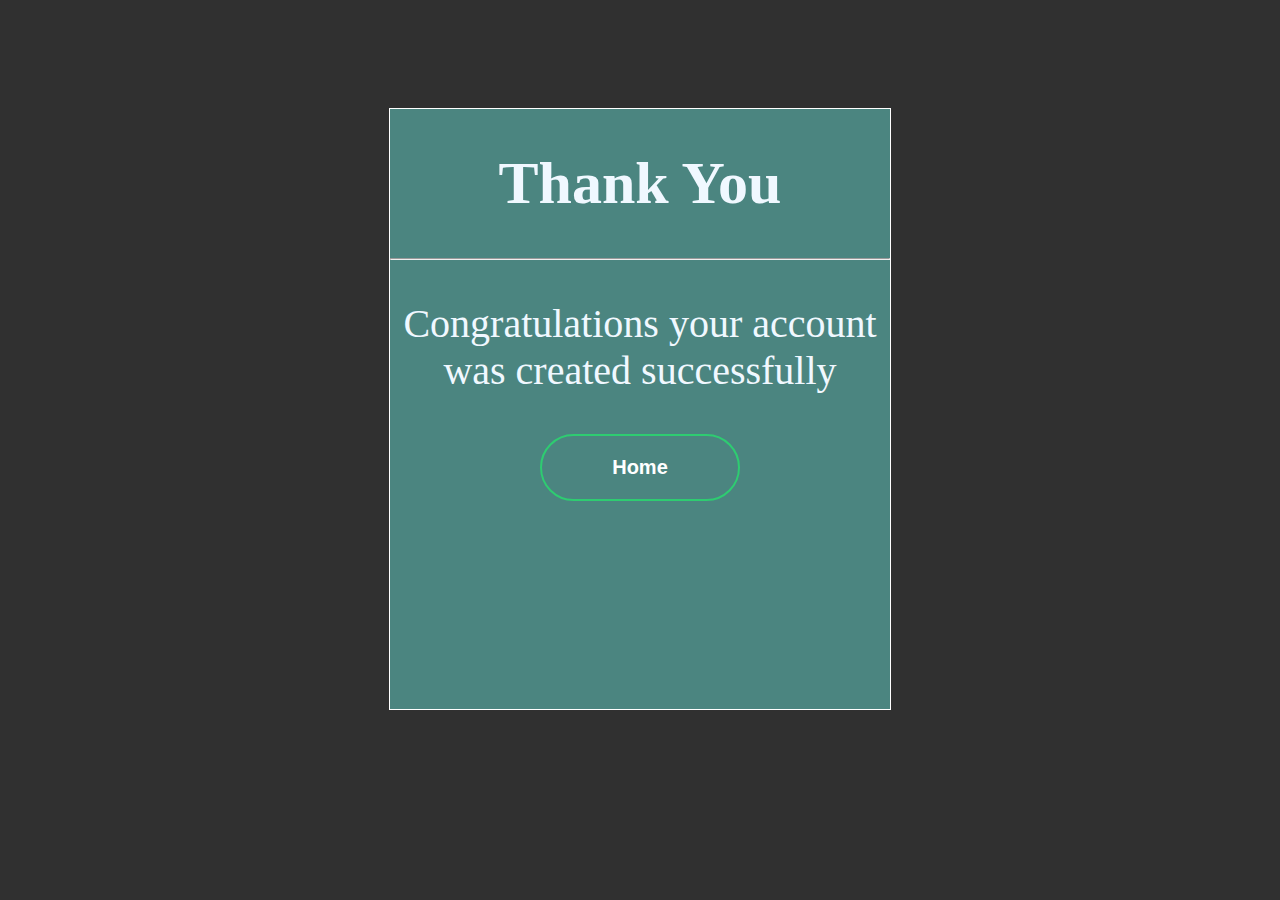
<file: thankYouPage.html>
<!DOCTYPE html>
<html>
    <head>
        <style>
            body{
                background-color: #303030;
            }
            .message{
                border: 1px solid white;
                width: 500px;
                height: 600px;
                text-align: center;
                margin: 0px;
                position: relative;
                margin: auto;
                top: 100px;
              background-color: #4b8580;
            }
            #congrats{
                color: aliceblue;
                font-size: 60px;
                padding-top: 0px ;
            }
            #text{
                color: aliceblue;
                font-size: 40px;
            }
            #backHome{
                background: none;
                 text-align: center;
                border: 2px solid #2ecc71;
                padding: 20px;
                width: 200px;
                outline: none;
                color: white;
                border-radius: 40px;  
                cursor: pointer;
                font-size: 20px;
                font-weight: bolder;
            }
             #backHome:hover{
                background-color: #2ecc71;
            }
        </style>
    </head>
    <body>
        <script type="text/javascript">
             function homepage() {
                location.href = "index.php";
            };
        </script>
        <div class="message">
            <h1 id="congrats">Thank You</h1>
            <hr>
            <p id="text">Congratulations your account was created successfully</p>
            <button id="backHome" onclick="homepage()">Home</button>
        </div>

    </body>
</html>
</file>
<file: costum.css>
*{
    margin: 0;
   padding: 0;
}

body{
   background: rgb(235, 235, 235);
   font-family: Cambria, Cochin, Georgia, Times, 'Times New Roman', serif;
   height: auto;
   width: auto;

}
::-webkit-scrollbar {
   width: 1em;
 }
  
::-webkit-scrollbar-track {
   box-shadow: inset 0 0 6px rgba(0, 0, 0, 0.3);
   background-color: rgb(21, 21, 54);
 }
  
::-webkit-scrollbar-thumb {
   background-color: #2ecc71;
   outline: 1px solid slategrey;
 }


.topNav{
   display: flex;   
   justify-content: space-around;
   align-items: center;
   background-color:  #27313f;
   padding: 5px;
}
.topNav a{
    color: azure;
    text-align: center;
    position: absolute;
    left: 15px;
    font-size: 20px;
    text-decoration: none;
    font-weight: bolder;
    font-family: sans-serif;
    padding: 8px 15px 5px 15px;
    letter-spacing: 3px;
}

.topNav a:hover{
    background-color: #344255;
}

.topNav .title{
   padding: 3px;
   display: flex;
   justify-content: center;
   align-items: center;
   text-align: center;
   
}

.topNav .image{
   width: 43px;
   height: 40px;
   border: 1px rgb(22, 22, 22) solid;
}

.topNav .title h1{
   text-align: left;
   color: whitesmoke;
   font-size: 20px;
   font-weight: bold;
   font-family: sans-serif;
   word-spacing: 10px;
   letter-spacing: 8px;
   padding-left: 20px;
}

main{
    display: block;
    text-align: center;
    margin: 30px;
    margin-top: 50px;
}

main p{
    padding: 20px;
    color: black;
    font-size: 30px;
    font-weight: bolder;
    font-family: sans-serif;
    letter-spacing: 2px;
    word-spacing: 5px;
}

main hr{
    margin-top: 40px;
}

main .inputs{
   display: block;
   margin: 30px;
}

main input[type = "number"]{
   width: 550px;
   border: 3px #27313f solid;
   background-color: whitesmoke;
   outline: none;
   border-radius: 50px;
   padding: 10px;
   height: 30px;
   margin: 17px;
   font-size: 30px;
   letter-spacing: 3px;
   cursor: pointer;
}

main input[type = "radio"]{
   cursor: pointer; 
   padding: 10px;
   width: 50px;
   height: 20px;
   outline: none;
   display: inline;
}

.flex-radio{
   display: flex;
   justify-content: center;
   align-items: center;
}

.flex-radio div{
   margin: 10px;
}

main label{
   font-size: 25px;
   letter-spacing: 2px;
   font-weight: bolder;
   display: block;
}

main input:focus[type = "number"]{
   background-color: rgb(223, 223, 223);
   width: 590px;
}

main input::placeholder{
   color: black;
}

main button{
   width: 150px;
   height: 50px;
   outline: none;
   border: 1px #2ecc71 solid;
   background-color: #2ecc71;
   border-radius: 50px;
   font-size: 30px;
   color: azure;
   cursor: pointer;
   margin-top: 30px;
}
.footer .copy{
   text-align: center;
   padding-top: 20px;
   color: whitesmoke;
   font-size: 20px;
   letter-spacing: 5px;
   word-spacing: 2px;
   background-color:    #27313f ;
   padding-bottom: 20px;
   position: absolute;
   bottom: 0;
   width: 100%;
}
</file>
<file: FoodYFG.css>
*{
    margin: 0;
    padding: 0;
}

body{
    background-color: white;
    font-family: Arial, Helvetica, sans-serif;
}
::-webkit-scrollbar {
    width: 25px;
}
   
::-webkit-scrollbar-track {
    box-shadow: inset 0 0 6px rgba(0, 0, 0, 0.3);
    background-color: rgb(23, 23, 68);
}
   
::-webkit-scrollbar-thumb {
    background-color: #2ecc71;
    outline: 1px solid slategrey;
}

.TopNav{
    margin: 0;
    display: flex;
    justify-content: space-between;
    align-items: center;
     background-color: rgb(21, 21, 54);
     padding: 3px;
}

.TopNav header{
    display: flex;
    align-items: center;

}

.TopNav h1{
    text-align: center;
    padding: 2px;
    color: white;
    font-size: 20px;
    letter-spacing: 5px;
    word-spacing: 5px;
    font-weight: bolder;
}
.TopNav nav{
    padding-right: 30px;
    display: flex;
}

.TopNav img{
    width: 40px;
    height: 40px;
    padding: 5px;
}

.TopNav nav a{
    display: inline-block;
    text-align: center;
    padding: 8px 10px;
    text-decoration: none;
    color: white;
    word-spacing: 5px;
    font-size: 24px;
    margin-bottom: 3px;
    font-weight: bold;
}

.TopNav nav a:hover{
    background-color:  #27313f;
}

.subnav2{
    height: auto;
    display: none;
    position: absolute;
    left: 0;
    background-color: rgb(21, 21, 54);
    width: 100%;
    z-index: 2;
    padding: 2px;
    border-top: 2px gray solid;
    text-align: right;
}
.subnav2 .sb{
    font-size: 24px;
    text-align: center;
    color: white;
    text-decoration: none;
    margin-right: 30px;
}

.subnav2 .sb:hover{
    background-color: #27313f;
    color: rgb(255, 255, 255);
}
  
main{
    margin: 10px 20px;
    padding: 15px;
    border-right: #27313f 1px solid;
    border-left: #27313f 1px solid;
    height: auto;
}

.main-title h1{
    text-align: center;
    font-size: 30px;
    color: #378aff;
    padding-bottom: 20px;
    letter-spacing: 3px;
    font-weight: bolder;
}

.main-title-image{
    display: flex;
    padding-bottom: 20px;
    justify-content: space-around;
}

.main-title-image img{
    width: 700px;
    height: 400px;
}

.main-title-capital p{
    text-align: left;   
    padding-bottom: 10px;
    border-bottom: 1px gray solid;
    margin-bottom: 13px;
    font-size: 24px;
    letter-spacing: 2px;
    word-spacing: 5px;
    font-weight: bolder;
}

.main-title-capital strong{
    color: #034cb4;
    font-weight: bolder;
}

.Heading h1{
    text-align: center;
    font-size: 30px;
    color: #378aff;
    padding-bottom: 13px;
    letter-spacing: 5px;
    font-weight: bolder;
}

.title{
    display: flex;
    justify-content: center;
    padding-bottom: 5px;
}

.title-image{
    margin: 20px 0;
}

.title img{
    width: 600px;
}

.title .title-capital{
    margin-left: 15px;
}

.title-capital h1{
    text-align: center;
    font-size: 50px;
    color: #378aff;
    padding-bottom: 10px;
    letter-spacing: 5px;
    font-weight: bolder;
}

.title-capital p{
    font-size: 20px;
    font-weight: bolder;
    color: black;
    letter-spacing: 2px;
    word-spacing: 3px;
    line-height: 35px;
}

.title-capital p b{
    color: #227dfb;
}

.list-foods{
    margin-top: 30px;
    color: #1979ff;
    border-top: 1px gray solid ;
    padding: 10px 0;
    border-bottom: 1px gray solid;
}

.pictures{
    display: grid;
    grid-template-columns: repeat(3,580px);
    grid-gap: 20px;
    margin-top: 10px;
    padding: 10px 5px;
}

.info{
    border: 2px solid #303030;
    height: 760px;
    width: 580px;
    background-color: #1979ff;
}

.info img{
    width: 580px;
    height: 340px;
}

.info h2{
    color: white;
    text-align: center;
    font-size: 27px;
    padding: 10px 0;
    letter-spacing: 5px;
    word-spacing: 6px;
    font-weight: b;
}

.info p{
    padding: 10px 3px;
    text-align: left;
    font-size: 22px;
    font-weight: bolder;
    letter-spacing: 4px;
    word-spacing: 2px;
    color: white;
}

footer .copy{
    text-align: center;
    padding: 15px 0;
    color: whitesmoke;
    font-size: 20px;
    letter-spacing: 5px;
    word-spacing: 2px;
    background-color: rgb(21, 21, 54);
    margin-top: 5px;
}
</file>
